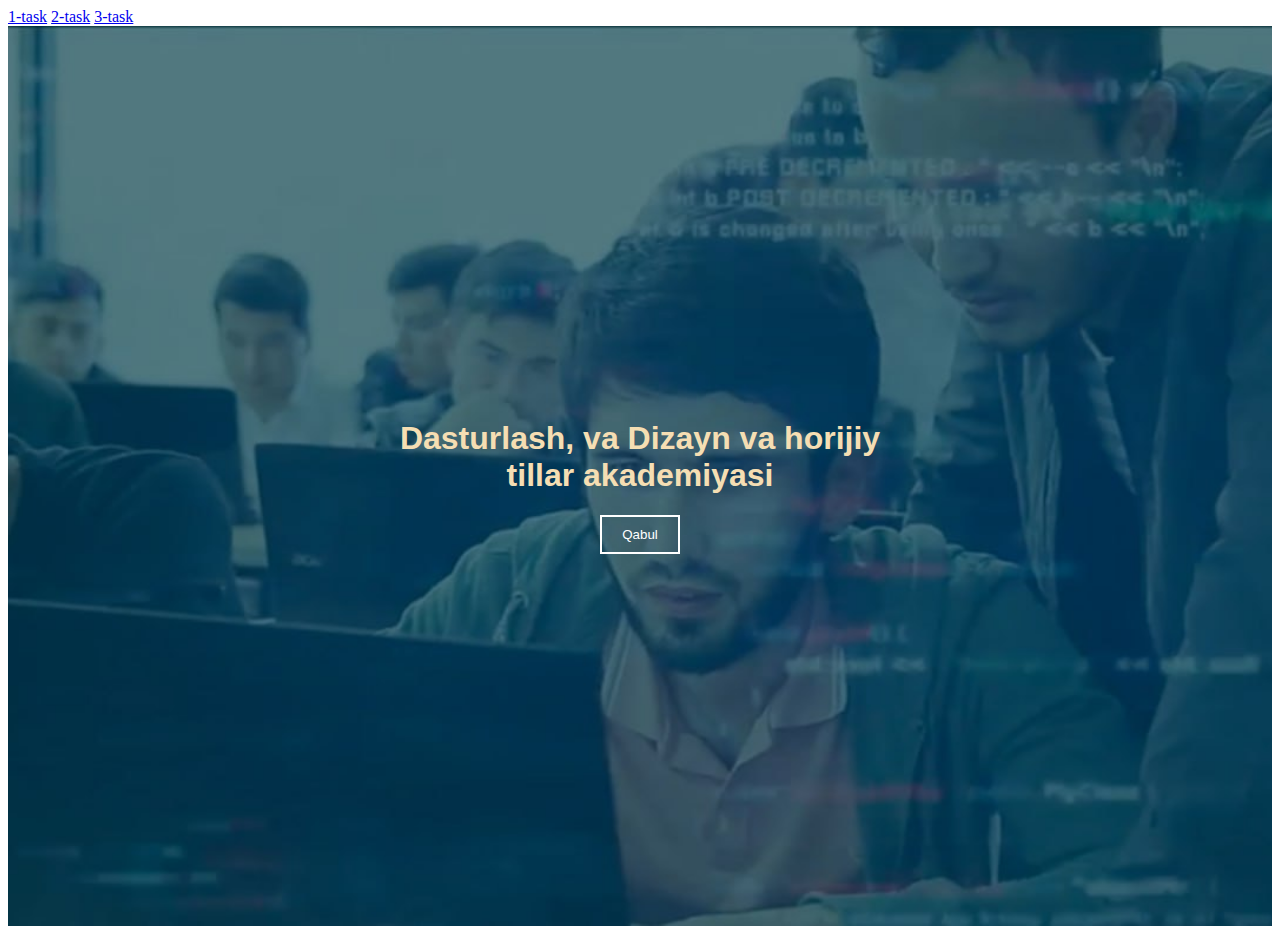
<file: index.htm>
<!DOCTYPE html>
<html lang="en">
<head>
    <meta charset="UTF-8">
    <meta name="viewport" content="width=device-width, initial-scale=1.0">
    <title>Document</title>
</head>
<style>
    @keyframes spin{
        0% { transform: rotate(0deg);}
        100% {transform: rotate(360deg);}
    }
    div{
        font-family: sans-serif;
        background-image: url(./img/img.jpg);
        background-position: center;
        background-repeat: no-repeat;
        background-size: cover;
        display: flex;
        flex-direction: column;
        justify-content: center;
        align-items: center;
        width: 100%;
        height: 100vh;
    }
    h1{
        color: wheat;
        font-size: 2rem;
        text-align: center;
    }
    button{
        border: 2px solid white;
        background:transparent;
        padding: 10px 20px;
        color: white;
        cursor: pointer;
        animation: spin 0.5s linear infinite;
}
</style>
<body>
    <nav>
        <a href="./pages/task-4.html">1-task</a>
        <a href="./pages/task-2.html">2-task</a>
        <a href="./pages/task-3.html">3-task</a>
    </nav>
    <div>
        <h1>Dasturlash, va Dizayn va horijiy <br> tillar akademiyasi</h1>
        <button>Qabul</button>
    </div>
</body>
</html>
</file>
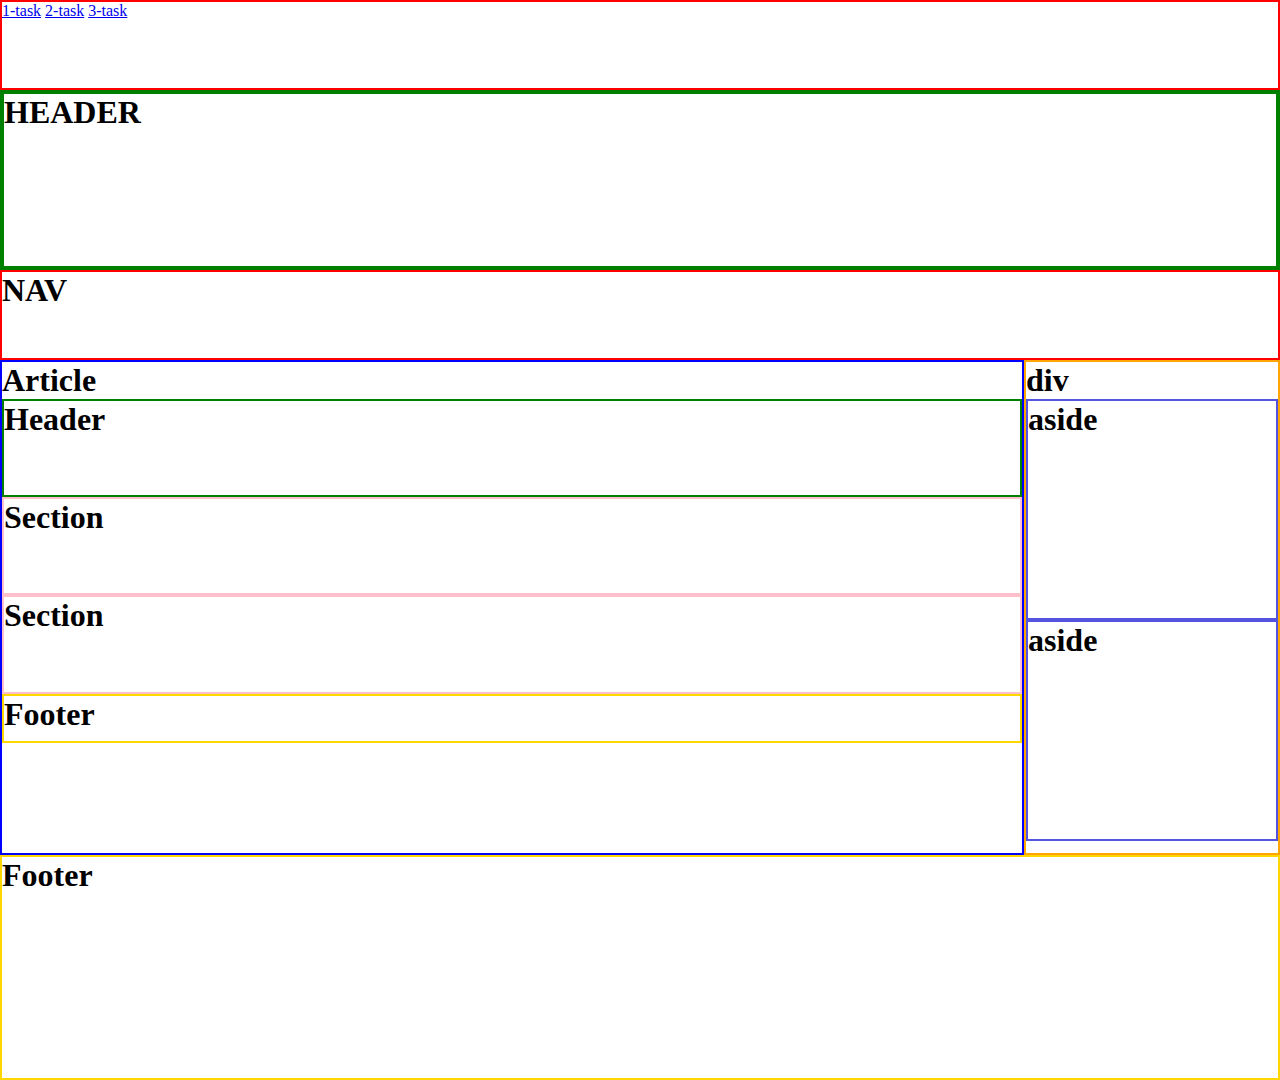
<file: pages/task-3.html>
<!DOCTYPE html>
<html lang="en">
<head>
    <meta charset="UTF-8">
    <meta name="viewport" content="width=device-width, initial-scale=1.0">
    <link rel="stylesheet" href="../css/style2.css">
    <title>Document</title>
</head>
<body>
    <nav>
        <a href="../pages/task-4.html">1-task</a>
        <a href="../pages/task-2.html">2-task</a>
        <a href="../pages/task-3.html">3-task</a>
    </nav>
    <header>
        <h1>HEADER</h1>
    </header>
    <nav>
        <h1>NAV</h1>
    </nav>
   <main>
    <article>
        <h1>Article</h1>
        <header>
            <h1>Header</h1>
        </header>
        <section><h1>Section</h1></section>
        <section><h1>Section</h1></section>
        <footer><h1>Footer</h1></footer>
    </article>
    <div>
        <h1>div</h1>
        <aside>
            <h1>aside</h1>
        </aside>
        <aside>
            <h1>aside</h1>
        </aside>
    </div>
   </main>
    <footer>
        <h1>Footer</h1>
    </footer>
</body>
</html>
</file>
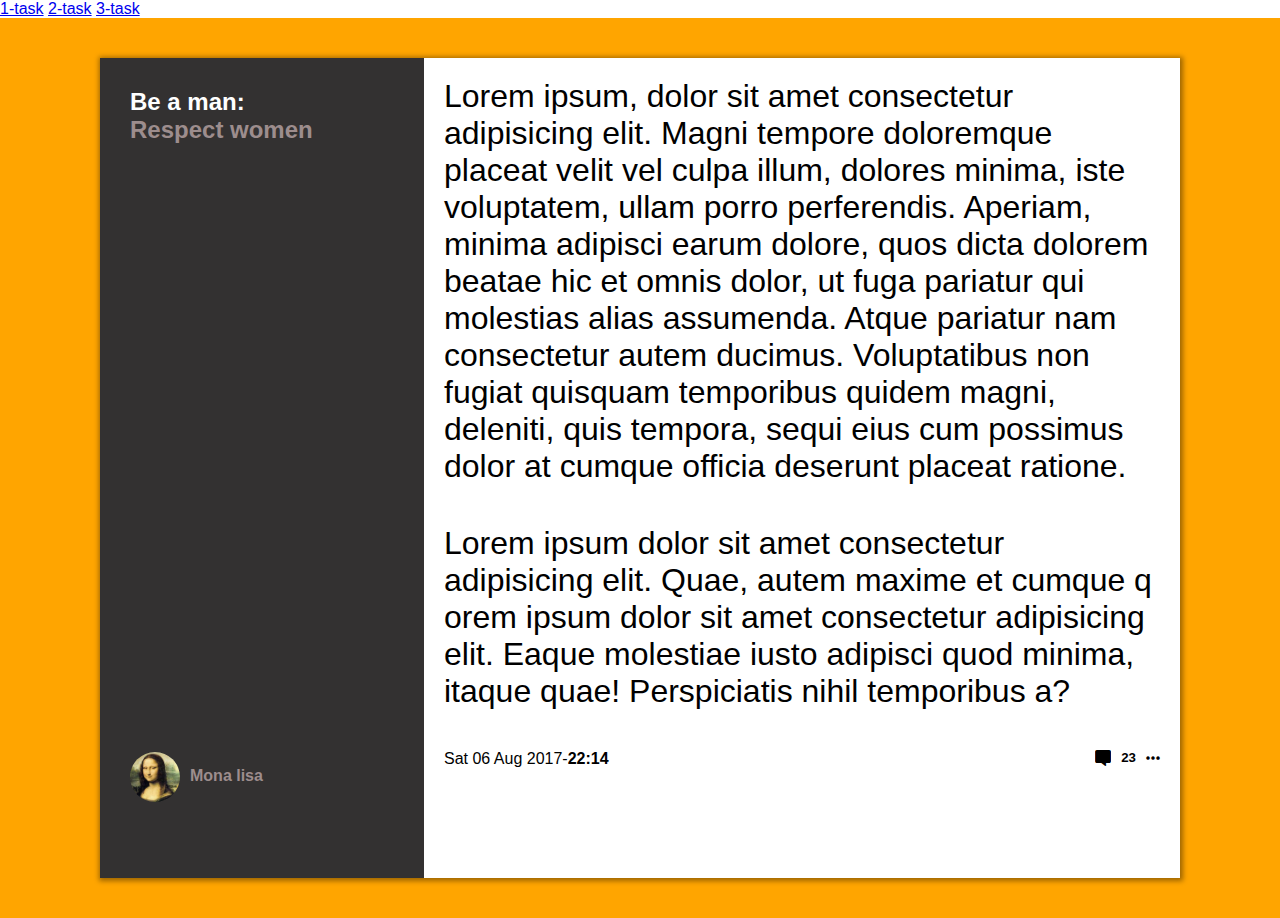
<file: pages/task-4.html>
<!DOCTYPE html>
<html lang="en">
<head>
    <meta charset="UTF-8">
    <meta name="viewport" content="width=device-width, initial-scale=1.0">
    <link rel="stylesheet" href="../css/style3.css">
    <link rel="stylesheet" href="https://cdnjs.cloudflare.com/ajax/libs/font-awesome/6.5.2/css/all.min.css">
    <title>Document</title>
</head>
<body>
    <nav>
        <a href="./task-4.html">1-task</a>
        <a href="../pages/task-2.html">2-task</a>
        <a href="../pages/task-3.html">3-task</a>
    </nav>
    <main>
        <section>
            <div class="box-left">
                <div class="box-left-top">
                    <h2>Be a man:</h2>
                    <h2 id="p">Respect women</h2>
                    <div class="run"></div>
                </div>
                <div class="box-left-bottom"><img src="../img/mona.jpg" alt="rasm" width="50"> <h4>Mona lisa</h4></div>
            </div>
            <div class="box-right">
                <div class="box-right-top">
                    <p>Lorem ipsum, dolor sit amet consectetur adipisicing elit. Magni tempore doloremque placeat velit vel culpa illum, dolores minima, iste voluptatem, ullam porro perferendis. Aperiam, minima adipisci earum dolore, quos dicta dolorem beatae hic et omnis dolor, ut fuga pariatur qui molestias alias assumenda. Atque pariatur nam consectetur autem ducimus. Voluptatibus non fugiat quisquam temporibus quidem magni, deleniti, quis tempora, sequi eius cum possimus dolor at cumque officia deserunt placeat ratione.</p>
                </div>
                <div class="box-right-cent">
                    <p> Lorem ipsum dolor sit amet consectetur adipisicing elit. Quae, autem maxime et cumque q orem ipsum dolor sit amet consectetur adipisicing elit. Eaque molestiae iusto adipisci quod minima, itaque quae! Perspiciatis nihil temporibus a?</p>
                </div>
                <div class="box-right-bottom">
                    <div class="box-right-bottom-left">
                        <p>Sat 06 Aug 2017-<b>22:14</b></p>
                    </div>
                    <div class="box-right-bottom-right"><i class="fa-solid fa-message fa-flip-horizontal"></i>  <h5>23</h5>  <i class="fa-solid fa-ellipsis"></i></div>
                </div>
            </div>
        </section>
    </main>

</body>
</html>
</file>
<file: css/style2.css>
*{
    padding: 0;
    margin: 0;
    box-sizing: border-box;
}
.main-box{
    background-color: rgb(113, 110, 110);
    padding: 20px;
    border: 6px solid gray;
}
header{
    width: 100%;
    height: 20vh;
    border: 4px solid green;
}
nav{
    width: 100%;
    height: 10vh;
    border: 2px solid red;
}

article{
    width: 80%;
    height: 55vh;
    border: 2px solid blue;
}
article header {
    width: 100%;
    height: 20%;
    border: 2px solid green;
}
article section{
    width: 100%;
    height: 20%;
    border: 2px solid pink;
}
article footer {
    width: 100%;
    height: 10%;
}
div{
    width: 20%;
    height: 55vh;
    border:2px solid orange;
}
div aside{
    width: 100%;
    height: 45%;
    border: 2px solid rgb(84, 84, 225);
}
footer{
    width: 100%;
    height: 25vh;
    border: 2px solid gold;
}
main{
    display: flex;
}
</file>
<file: css/style3.css>
*{
    padding: 0;
    margin: 0;
    box-sizing: border-box;
    font-family: sans-serif;
}
main{
    width: 100%;
    height: 100vh;
    padding: 40px 100px;
    background-color: orange;
}
section{
    width: 100%;
    height: 100%;
    display: flex;
    background-color: white;
    box-shadow: 1px 1px 5px 2px rgba(0, 0, 0, 0.385);
    
}
.box-left{
    width: 30%;
    height: 100%;
    background-color: rgb(51, 49, 49);
    display: flex;
    gap: 80%;
    padding: 30px;
    flex-direction: column;
}
#p{
    color: rgb(157, 141, 141);
}
.box-left-top{
    color: white;
}
.box-left-bottom {
    display: flex;

}
.box-left-bottom img{
    border-radius: 100%;
}
.box-left-bottom h4{

    margin-top: 15px;
    margin-bottom: 15px;
    margin-left: 10px;
    color: rgb(157, 141, 141);
}
/* box right */

.box-right{
    width: 70%;
    height: 100%;
    display: flex;
    flex-direction: column;
    gap: 40px;
    padding: 20px;
    /* background-color: black; */
}
.box-right-top p{
    font-size: 2rem;

}
.box-right-cent p{
    font-size: 2rem;
}
.box-right-bottom{
    width: 100%;
    display: flex;
    justify-content: space-between;
}
.box-right-bottom-right{
    display: flex;
    flex-direction: row;
}
.box-right-bottom-right h5{
    padding: 0px 10px;

}
</file>
